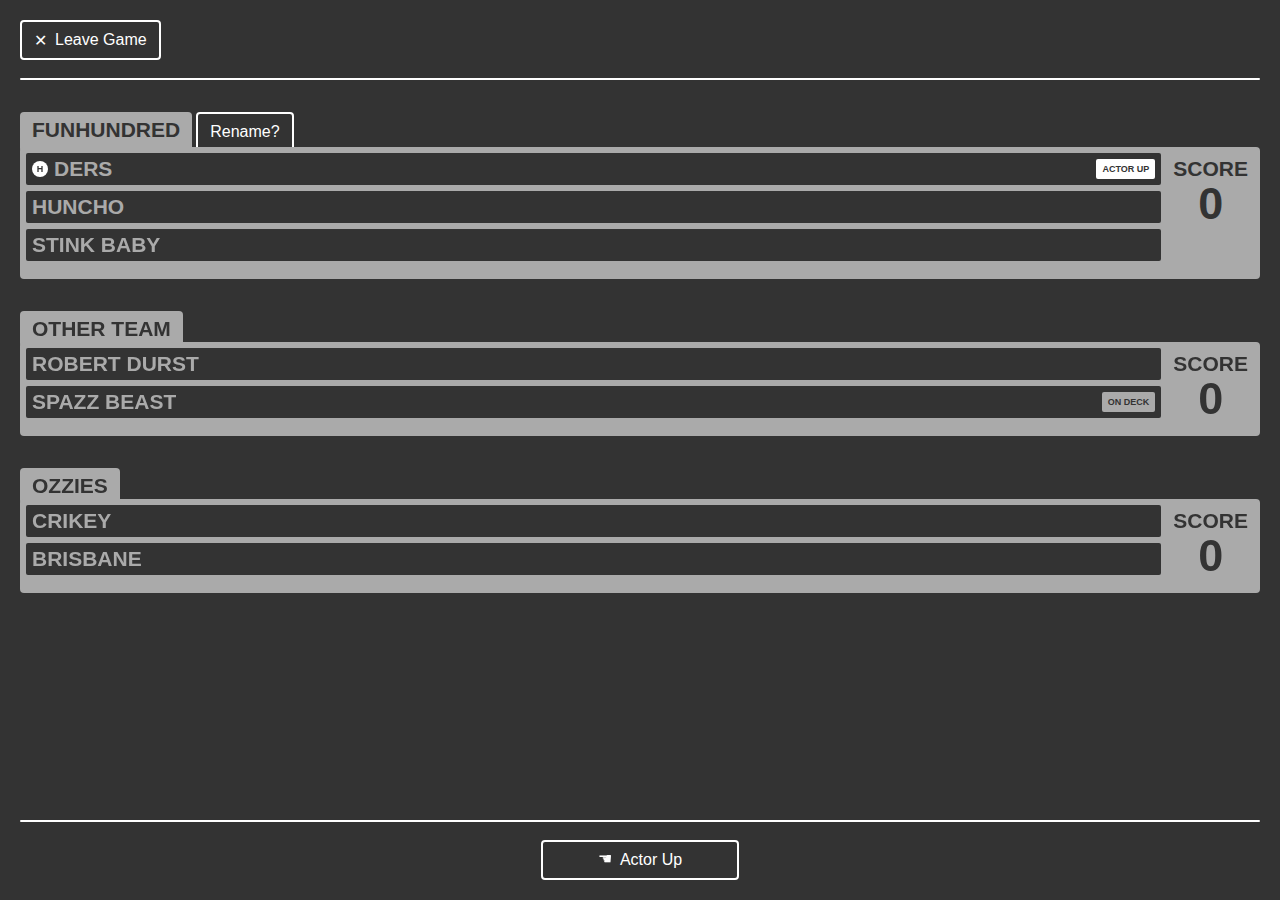
<file: index.html>
<!doctype html>
<html lang="en">
  <head>
    <meta charset="UTF-8"/>
    <title>Scoreboard</title>
    <meta name=viewport content="width=device-width"/>
    <link href="style.css" rel="stylesheet"/>
  </head>
  <body>
    <div id="app" class="app">

      <header class="app__header app__header--with-rule">

        <button class="button-secondary">
          <span class="button-secondary__icon">✕</span>
          Leave Game
        </button>

      </header>

      <main class="app__main">

        <div class="team-box">

          <div class="team-box__header">
            <div class="team-box__team-label all-caps">Funhundred</div>
            <button class="team-box__rename-button button-secondary">Rename?</button>
          </div><!-- .team-box__header -->

          <div class="team-box__body">
            <ul class="team-box__player-list">
              <li class="team-box__player">
                <div class="team-box__badge team-box__badge--host all-caps all-caps--small"></div>
                <div class="team-box__player-name all-caps">Ders</div>
                <div class="team-box__badge team-box__badge--status team-box__badge--status-actor-up all-caps all-caps--small"></div>
              </li>

              <li class="team-box__player">
                <div class="team-box__player-name all-caps">Huncho</div>
              </li>

              <li class="team-box__player">
                <div class="team-box__player-name all-caps">Stink baby</div>
              </li>
            </ul>

            <div class="team-box__score">
              <span class="team-box__score-label all-caps">Score</span>
              <span class="team-box__score-number all-caps all-caps--large">0</span>
            </div>
          </div><!-- .team-box__body -->

        </div><!-- .team-box -->

        <div class="team-box">

          <div class="team-box__header">
            <div class="team-box__team-label all-caps">other team</div>
          </div><!-- .team-box__header -->

          <div class="team-box__body">
            <ul class="team-box__player-list">
              <li class="team-box__player">
                <div class="team-box__player-name all-caps">Robert Durst</div>
              </li>

              <li class="team-box__player">
                <div class="team-box__player-name all-caps">Spazz Beast</div>
                <div class="team-box__badge team-box__badge--status team-box__badge--status-on-deck all-caps all-caps--small"></div>
              </li>
            </ul>

            <div class="team-box__score">
              <span class="team-box__score-label all-caps">Score</span>
              <span class="team-box__score-number all-caps all-caps--large">0</span>
            </div>
          </div><!-- .team-box__body -->

        </div><!-- .team-box -->

        <div class="team-box">

          <div class="team-box__header">
            <div class="team-box__team-label all-caps">Ozzies</div>
          </div><!-- .team-box__header -->

          <div class="team-box__body">
            <ul class="team-box__player-list">
              <li class="team-box__player">
                <div class="team-box__player-name all-caps">Crikey</div>
              </li>

              <li class="team-box__player">
                <div class="team-box__player-name all-caps">Brisbane</div>
              </li>
            </ul>

            <div class="team-box__score">
              <span class="team-box__score-label all-caps">Score</span>
              <span class="team-box__score-number all-caps all-caps--large">0</span>
            </div>
          </div><!-- .team-box__body -->

        </div><!-- .team-box -->

      </main>

      <footer class="app__footer app__footer--with-rule">

        <button class="button-secondary button-secondary--min-width">
          <span class="button-secondary__icon button-secondary__icon--actor-up">☚</span>
          Actor Up
        </button>

      </footer>

    </div>
  </body>
</html>
</file>
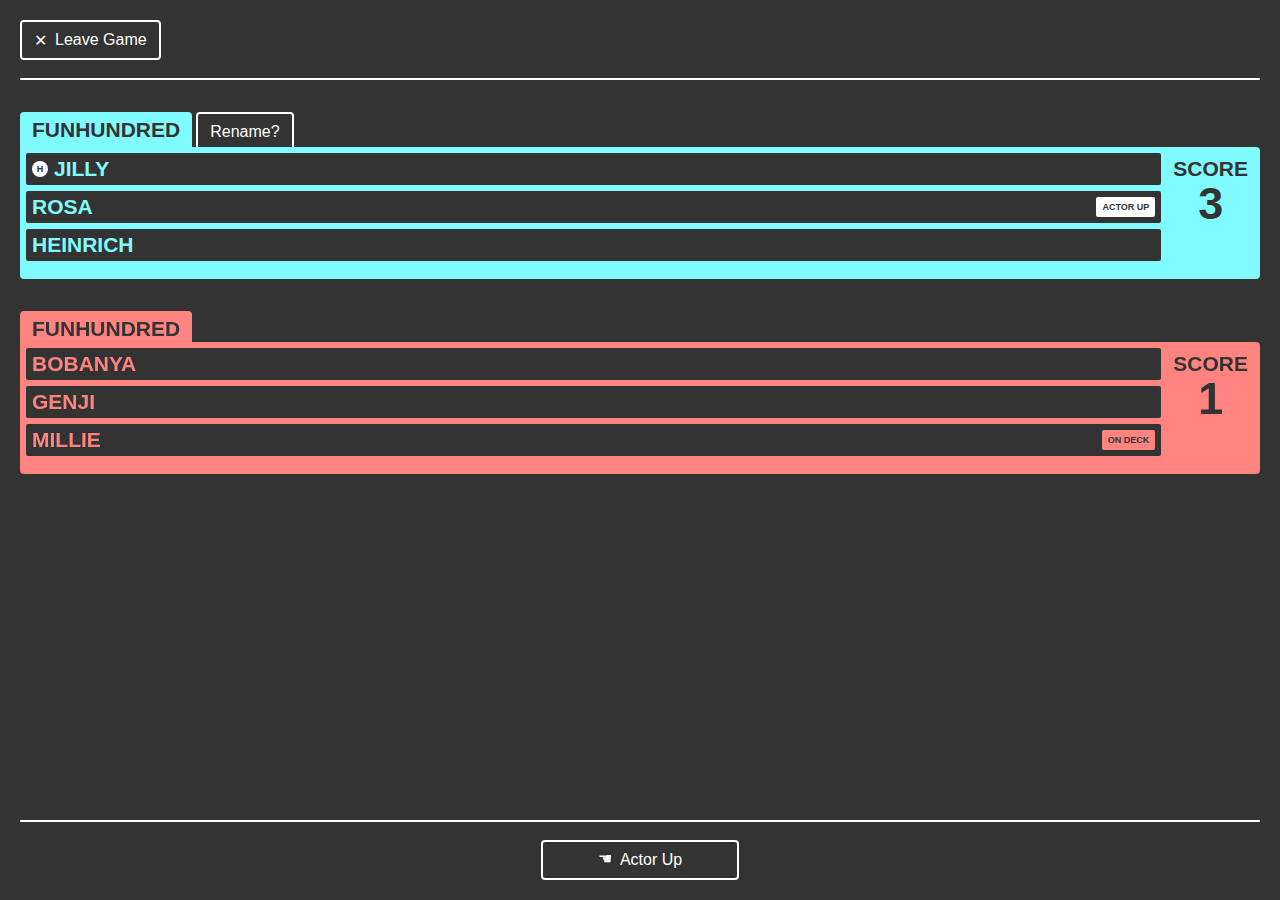
<file: web-components.html>
<!doctype html>
<html lang="en">
  <head>
    <meta charset="UTF-8"/>
    <title>Scoreboard</title>
    <meta name=viewport content="width=device-width"/>
    <link href="global.css" rel="stylesheet"/>
    <script src="script.js"></script>
  </head>
  <body>
    <div id="app" class="app">

      <header class="app__header app__header--with-rule">

        <button class="button-secondary">
          <span class="button-secondary__icon">✕</span>
          Leave Game
        </button>

      </header>

      <main class="app__main">

        <!-- <team-box
             players="dink,donk"
             teamColor="green"
             host="dink"
             actorUp="dink"
             onDeck="donk"
             myTeam="true"
             score="9"
             ></team-box> -->
        
        <!-- <team-box
             players="dink,donk"
             teamColor="green"
             host="dink"
             actorUp="dink"
             onDeck="donk"
             myTeam="true"
             score="10"
             ></team-box> -->
        
      </main>

      <footer class='app__footer app__footer--with-rule'>

        <button class="button-secondary button-secondary--min-width">
          <span class="button-secondary__icon button-secondary__icon--actor-up">☚</span>
          Actor Up
        </button>

      </footer>

    </div>

    <!-- PlayerListItem: Atom -->
    <template id="player-list-item">
      <style>
      @import url('./global.css');
      </style>
      <li class="team-box__player" role="listItem">
        <div class="team-box__badge team-box__badge--host all-caps all-caps--small"></div>
        <div class="team-box__player-name all-caps"><slot></slot></div>
        <div class="team-box__badge team-box__badge--status team-box__badge--status-actor-up all-caps all-caps--small"></div>
        <div class="team-box__badge team-box__badge--status team-box__badge--status-on-deck all-caps all-caps--small"></div>
      </li>
    </template>

    <!-- PlayerList: Molecule -->
    <template id="player-list">
      <style>
      @import url('./global.css');
      :host {
        flex: 1 1 auto;
        width: 100%;
        overflow: hidden;
      }

      .team-box__player {
        display: flex;
        align-items: center;
        justify-content: flex-start;
        height: 32px;
        margin-bottom: 6px;
        padding: 0 6px;
        background: var(--color__background);
        border-radius: 2px;
      }

      .team-box__player-name {
        margin-right: 6px;
        color: var(--color__default);
        overflow: hidden;
        text-overflow: ellipsis;
        white-space: pre;
      }

      .team-box__badge {
        flex-shrink: 0;
        background: var(--color__foreground);
        color: var(--color__background);
      }

      .team-box__badge--host {
        position: relative;
        width: 16px;
        height: 16px;
        margin-right: 6px;
        border-radius: 100%;
      }

      .team-box__badge--host:after {
        position: absolute;
        top: 50%;
        left: 50%;
        transform: translate(-50%, -50%);
        content: "H";
      }

      .team-box__badge--status {
        display: flex;
        align-items: center;
        height: 20px;
        line-height: 20px;
        margin-left: auto;
        padding: 0 6px;
        border-radius: 2px;
      }

      .team-box__badge--status-actor-up:after {
        content: 'Actor Up';
      }

      .team-box__badge--status-on-deck:after {
        content: 'On Deck';
      }

      </style>
      <ul class="team-box__player-list" role="list">
        <slot></slot>
      </ul>
    </template>

    <template id="team-score">
      <style>
      @import url('./global.css');
      .team-box__score {
        padding: 0 6px 0 12px;
        display: flex;
        flex-flow: column nowrap;
        align-items: center;
      }

      .team-box__score * {
        color: var(--color__background);
      }

      .team-box__score-label {
        display: inline-block;
        width: 100%;
        line-height: 32px;
        overflow: hidden;
        text-overflow: ellipsis;
      }

      .team-box__score-number {
        font-size: 2.8125em;
        line-height: 38px;
      }
      </style>
      <div class="team-box__score">
        <span class="team-box__score-label all-caps">Score</span>
        <span class="team-box__score-number all-caps all-caps--large"><slot></slot></span>
      </div>
    </template>

    <!-- TeamBox: Organism -->
    <template id="team-box">
      <style>
      @import url('./global.css');
      .team-box {
        color: var(--color__background);
        margin-bottom: 32px;
      }

      .team-box__team-label,
      .team-box__body {
        background: var(--color__default);
        border-radius: 4px;
        color: var(--color__background);
      }

      .team-box__team-label,
      .team-box__player-name {
        overflow: hidden;
        text-overflow: ellipsis;
        white-space: pre;
      }

      .team-box__header {
        display: flex;
      }

      .team-box__team-label {
        line-height: 24px;
        padding: 6px 12px;
      }

      .team-box__rename-button {
        margin-left: 4px;
      }

      .team-box__body {
        display: flex;
        justify-content: space-between;
        position: relative;
        padding: 6px 6px 12px;
        margin-top: -5px;
      }
      </style>
      <div class="team-box">
        <div class="team-box__header">
          <div class="team-box__team-label all-caps">Funhundred</div>
          <button class="team-box__rename-button button-secondary">Rename?</button>
        </div><!-- .team-box__header -->

        <div class="team-box__body">
          <slot></slot>
        </div>
      </div>
    </template>

  </body>
</html>
</file>
<file: style.css>
@import url('./global.css');
/* TEAM BOX */
/* TeamBox */
.team-box {
  color: var(--color__background);
  margin-bottom: 32px;
}

.team-box__team-label,
.team-box__body {
  background: var(--color__default);
  border-radius: 4px;
  color: var(--color__background);
}

.team-box__team-label,
.team-box__player-name {
  overflow: hidden;
  text-overflow: ellipsis;
  white-space: pre;
}

.team-box__header {
  display: flex;
}

.team-box__team-label {
  line-height: 24px;
  padding: 6px 12px;
}

.team-box__rename-button {
  margin-left: 4px;
}

.team-box__body {
  display: flex;
  justify-content: space-between;
  position: relative;
  padding: 6px 6px 12px;
  margin-top: -5px;
}

/* PlayerList */
.team-box__player-list {
  flex: 1 1 auto;
  width: 100%;
  overflow: hidden;
}

/* PlayerListItem */
.team-box__player {
  display: flex;
  align-items: center;
  justify-content: flex-start;
  height: 32px;
  margin-bottom: 6px;
  padding: 0 6px;
  background: var(--color__background);
  border-radius: 2px;
}

.team-box__player-name {
  margin-right: 6px;
  color: var(--color__default);
  overflow: hidden;
  text-overflow: ellipsis;
  white-space: pre;
}

.team-box__badge {
  flex-shrink: 0;
  background: var(--color__foreground);
  color: var(--color__background);
}

.team-box__badge--host {
  position: relative;
  width: 16px;
  height: 16px;
  margin-right: 6px;
  border-radius: 100%;
}

.team-box__badge--host:after {
  position: absolute;
  top: 50%;
  left: 50%;
  transform: translate(-50%, -50%);
  content: "H";
}

.team-box__badge--status {
  display: flex;
  align-items: center;
  height: 20px;
  line-height: 20px;
  margin-left: auto;
  padding: 0 6px;
  border-radius: 2px;
}

.team-box__badge--status-actor-up:after {
  content: 'Actor Up';
}

.team-box__badge--status-on-deck {
  background: var(--color__default);
}

.team-box__badge--status-on-deck:after {
  content: 'On Deck';
}

/* TeamScore */
.team-box__score {
  padding: 0 6px 0 12px;
  display: flex;
  flex-flow: column nowrap;
  align-items: center;
}

.team-box__score * {
  color: var(--color__background);
}

.team-box__score-label {
  display: inline-block;
  width: 100%;
  line-height: 32px;
  overflow: hidden;
  text-overflow: ellipsis;
}

.team-box__score-number {
  font-size: 2.8125em;
  line-height: 38px;
}

/* /TEAM BOX */
</file>
<file: global.css>
/* VARIABLES */
:root {
  --color__background: #333333;
  --color__foreground: white;
  --color__default: #AAAAAA;
  --font-size__default: 16px;
}
/* /VARIABLES */
/* RESET */
body, body * {
  box-sizing: border-box;
  color: var(--color__foreground);
  font-size: var(--font-size__default);
}

body {
  background: var(--color__background);
  margin: 0;
  font-family: -apple-system, BlinkMacSystemFont, "Segoe UI", Ubuntu, Cantarell, "Oxygen Sans", "Helvetica Neue", sans-serif;
}

h1, h2, h3, h4, h5, h6, p, ul {
  margin: 0;
  padding: 0;
}

ul, li {
  list-style: none;
}

/* /RESET */
/* APP */
#app {
  display: flex;
  flex-flow: column nowrap;
  position: fixed;
  width: 100%;
  height: 100%;
  overflow: hidden;
}

.app__header {
  position: sticky;
  top: 0;
  padding: 20px;
}

.app__main {
  flex-grow: 1;
  padding: 32px 20px;
  overflow: auto;
}

.app__footer {
  position: relative;
  display: flex;
  justify-content: center;
  padding: 20px;
}

.app__header--with-rule:after,
.app__footer--with-rule:before {
  content: '';
  position:absolute;
  display: block;
  width: calc(100% - (20px * 2));
  height: 2px;
  border-radius: 1px;
  background-color: var(--color__foreground);
}

.app__header--with-rule:after {
  bottom: 0;
}

.app__footer--with-rule:before {
  top: 0;
}

/* /APP */
/* FORM ELEMENTS */
.button-primary {

}

.button-secondary {
  display: flex;
  justify-content: center;
  align-items: center;
  height: 40px;
  padding: 0 12px;
  background: var(--color__background);
  border: 2px solid var(--color__foreground);
  border-radius: 4px;
  color: var(--color__foreground);
  font-size: var(--font-size__default);
}

.button-secondary--min-width {
  min-width: 198px;
}

.button-secondary__icon {
  margin-right: 8px;
}

.button-secondary__icon--actor-up {
  transform: translateY(-2px);
}
/* /FORM ELEMENTS */
/* UTILITY */
.all-caps {
  text-transform: uppercase;
  font-size: 1.3125em;
  font-weight: 900;
}

.all-caps--small {
  font-size: 0.5625em;
}

.all-caps--large {
  font-size: 2.8125em;
}

/* /UTILITY */
</file>
